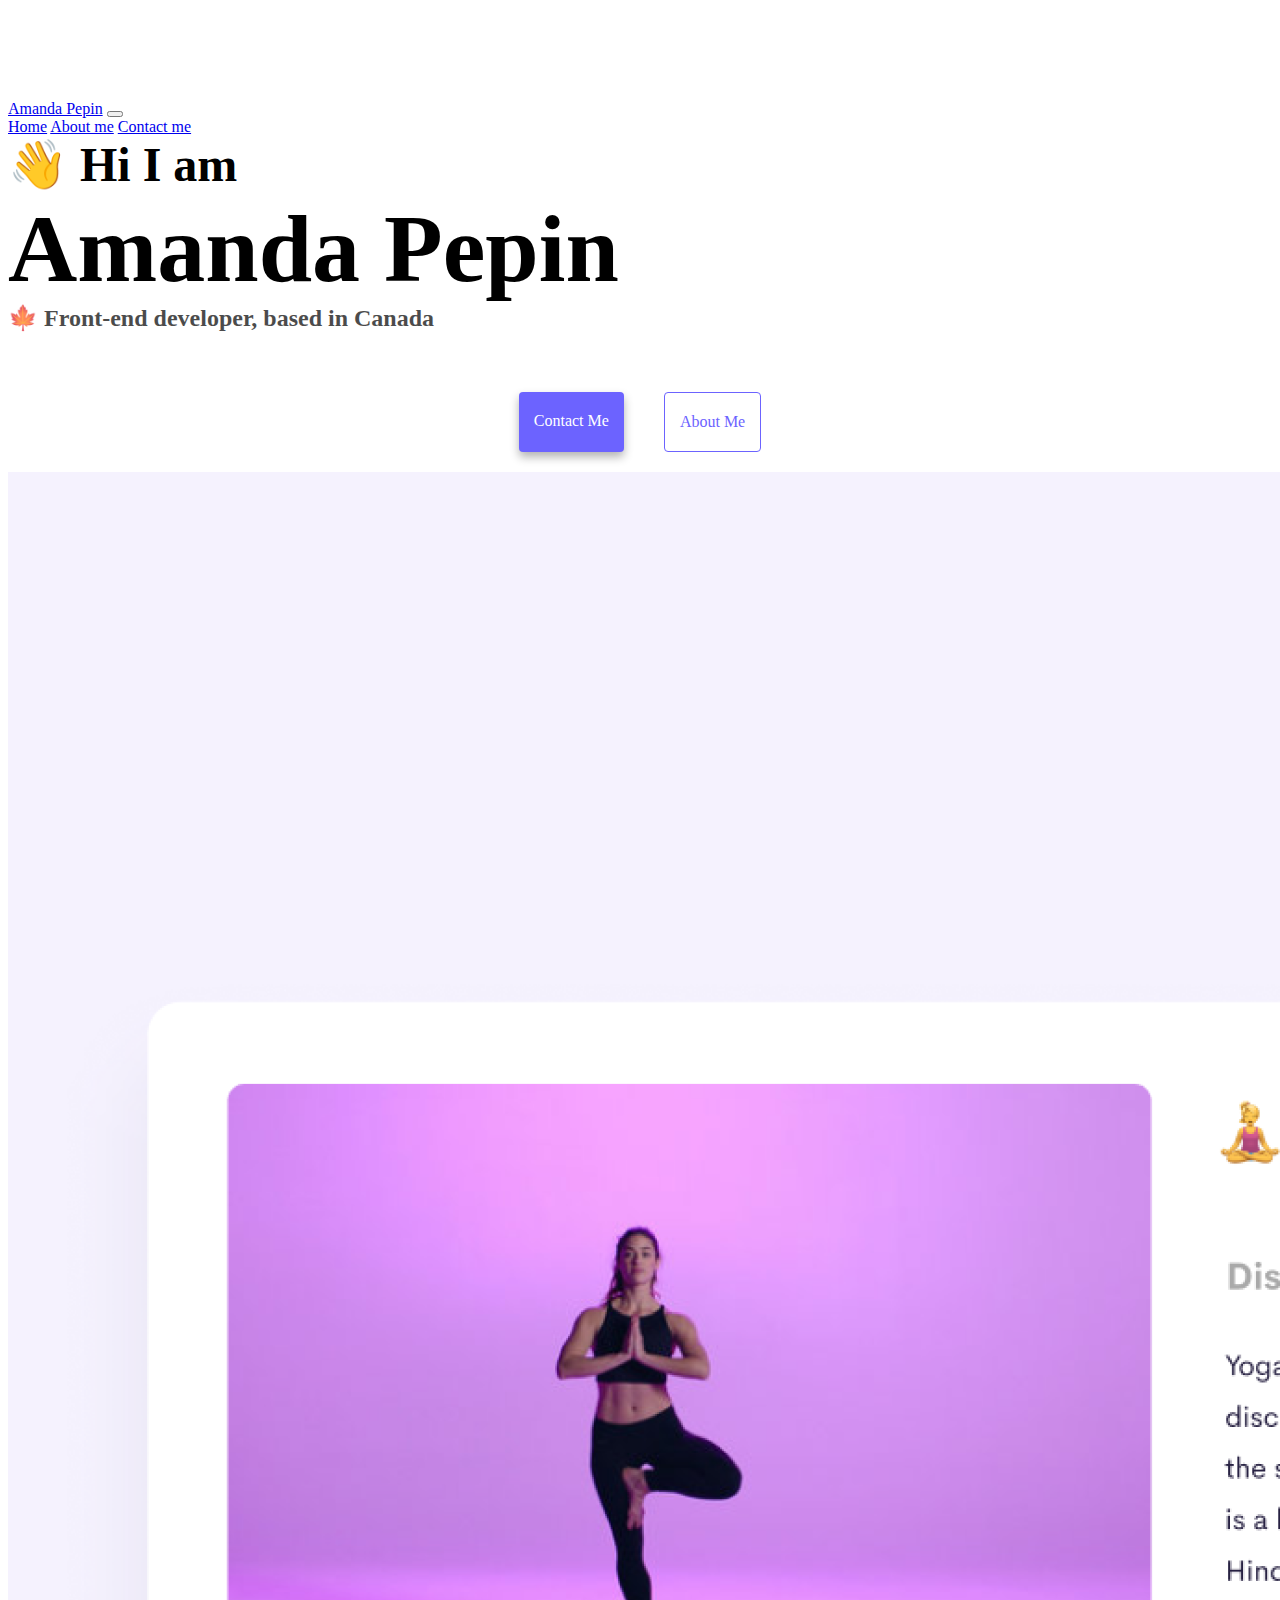
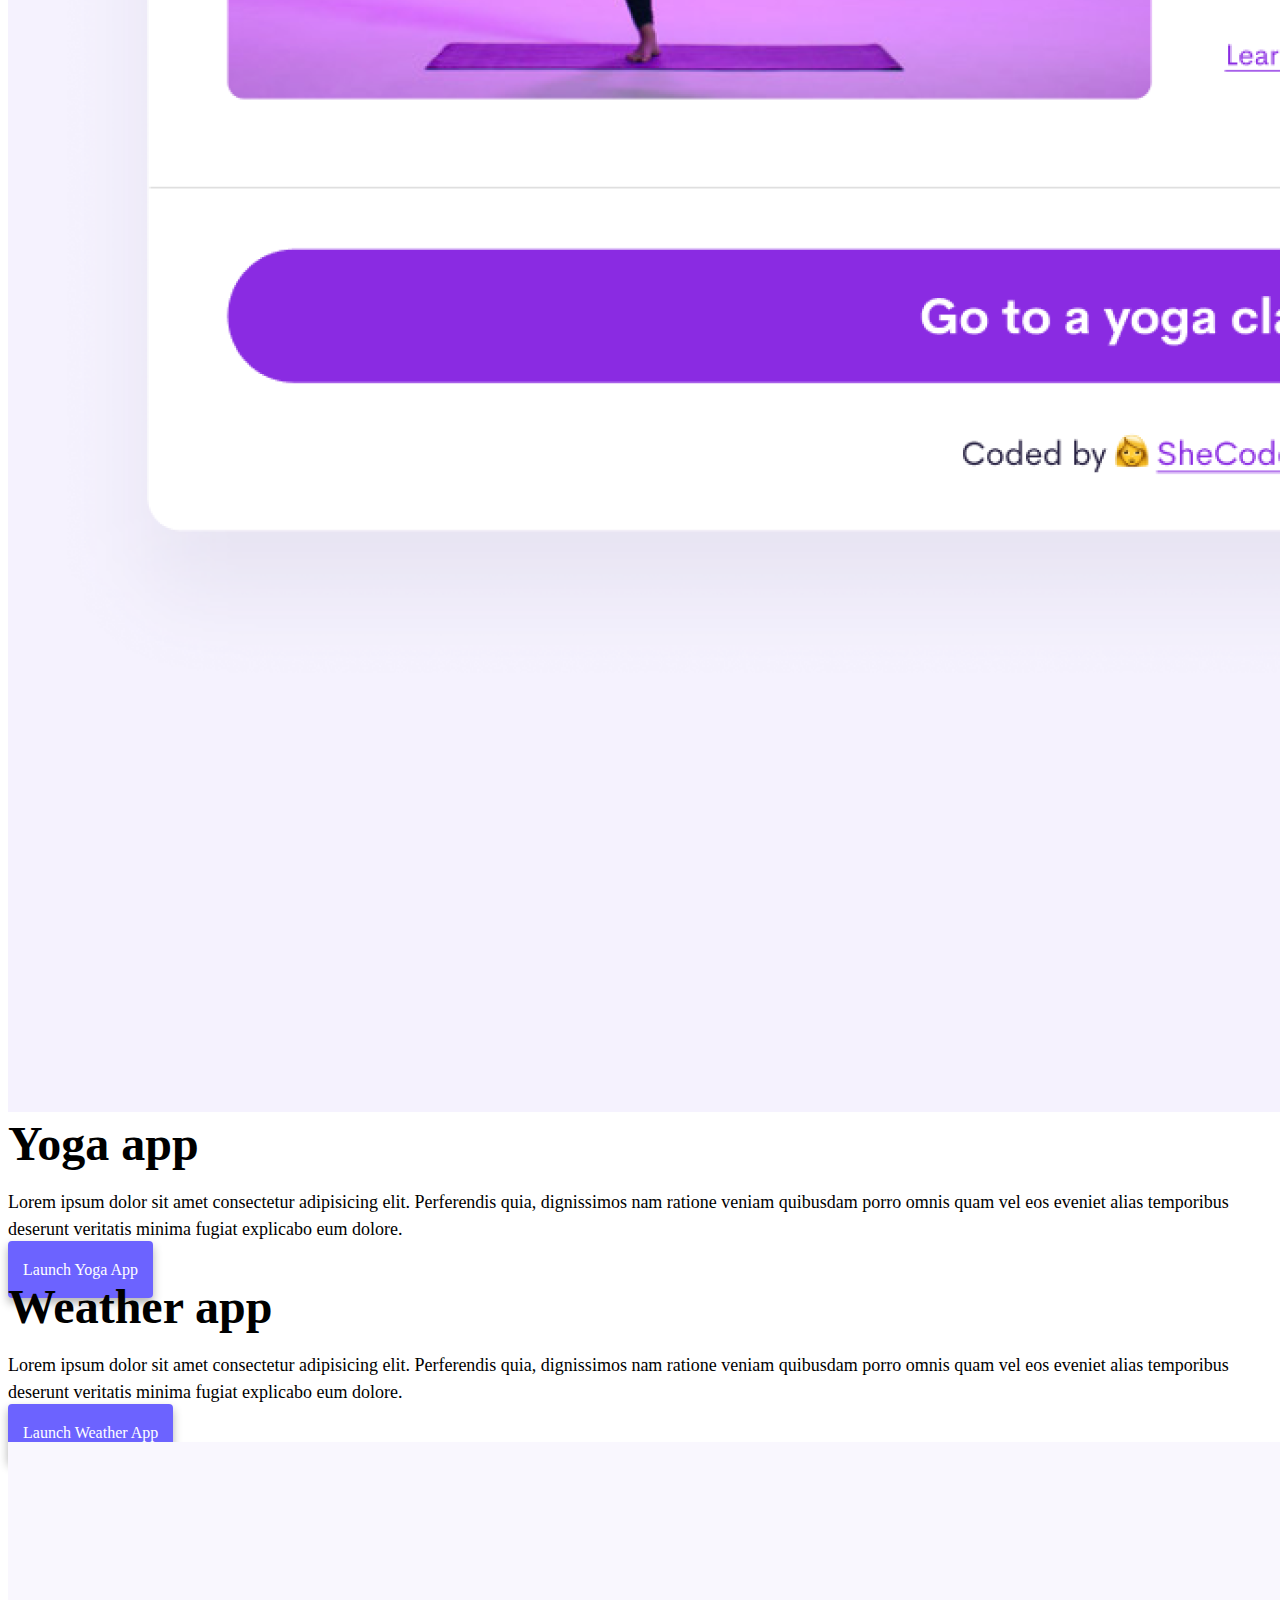
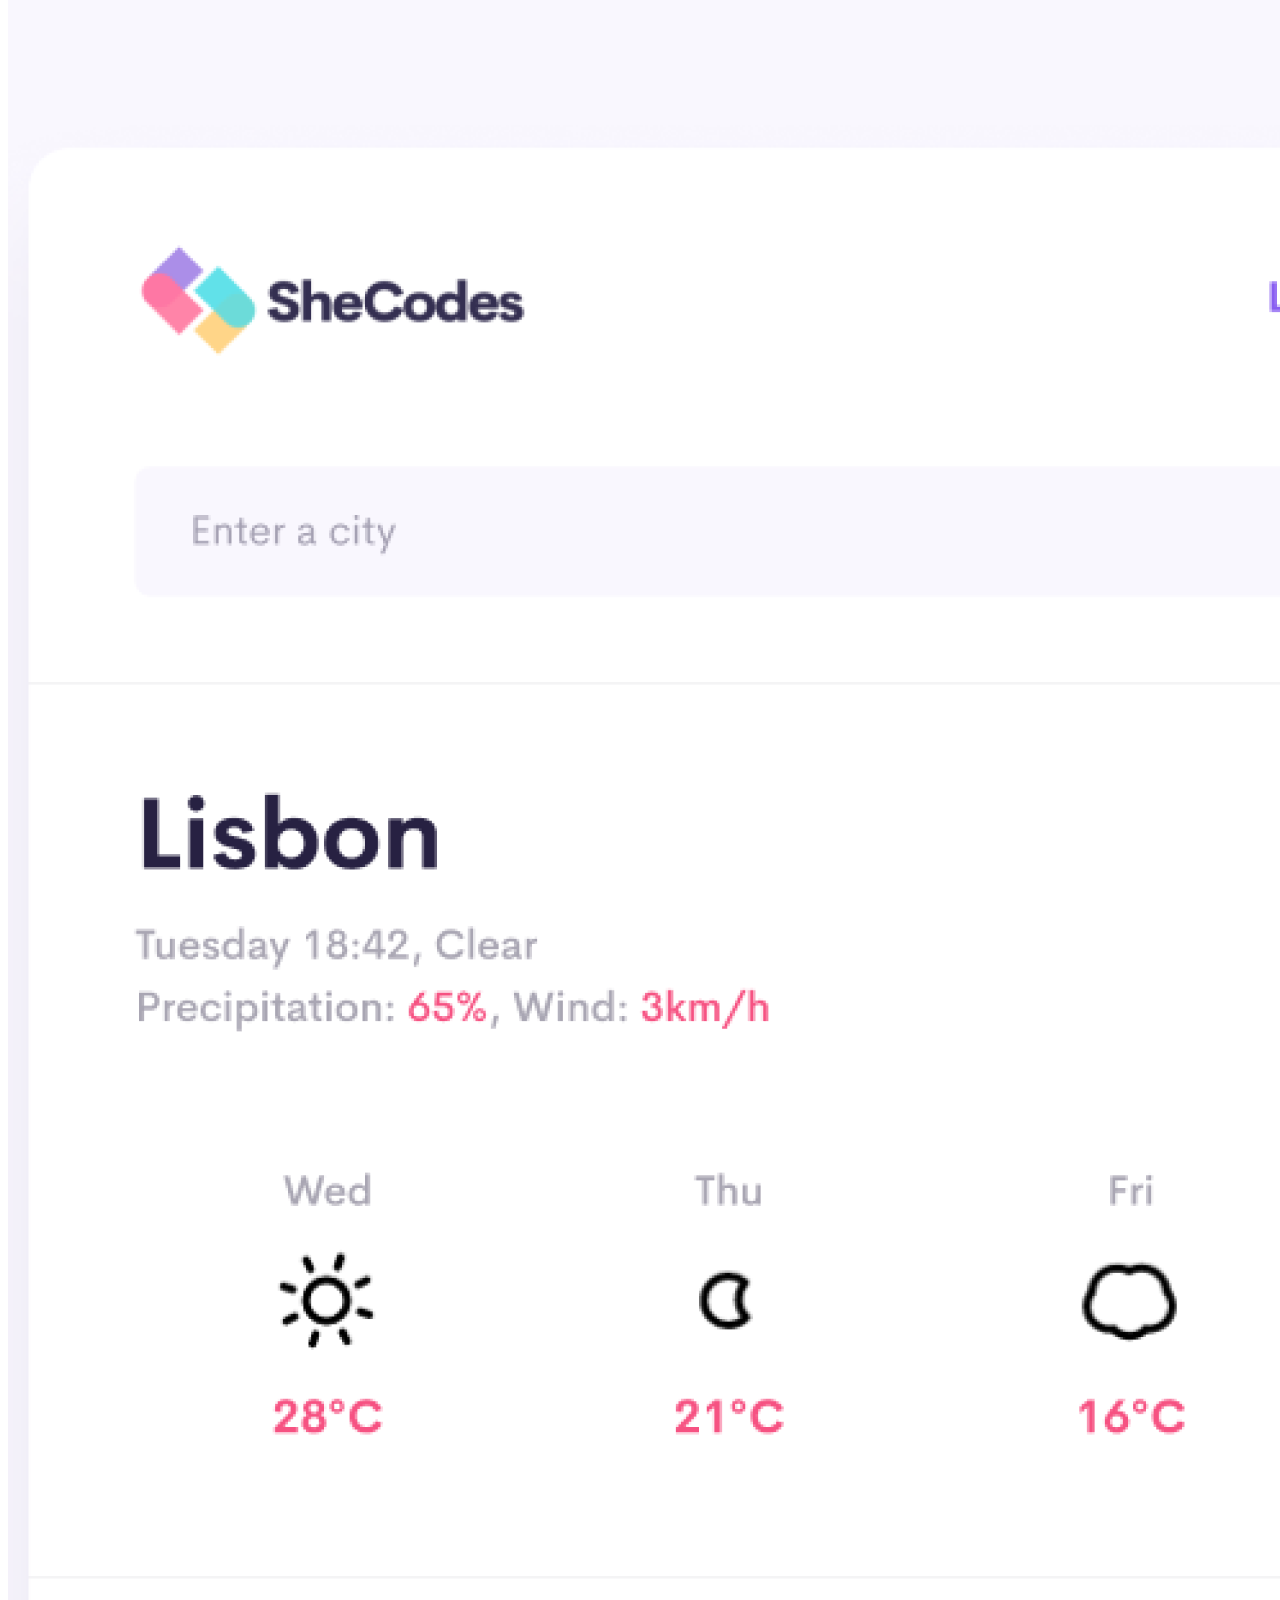
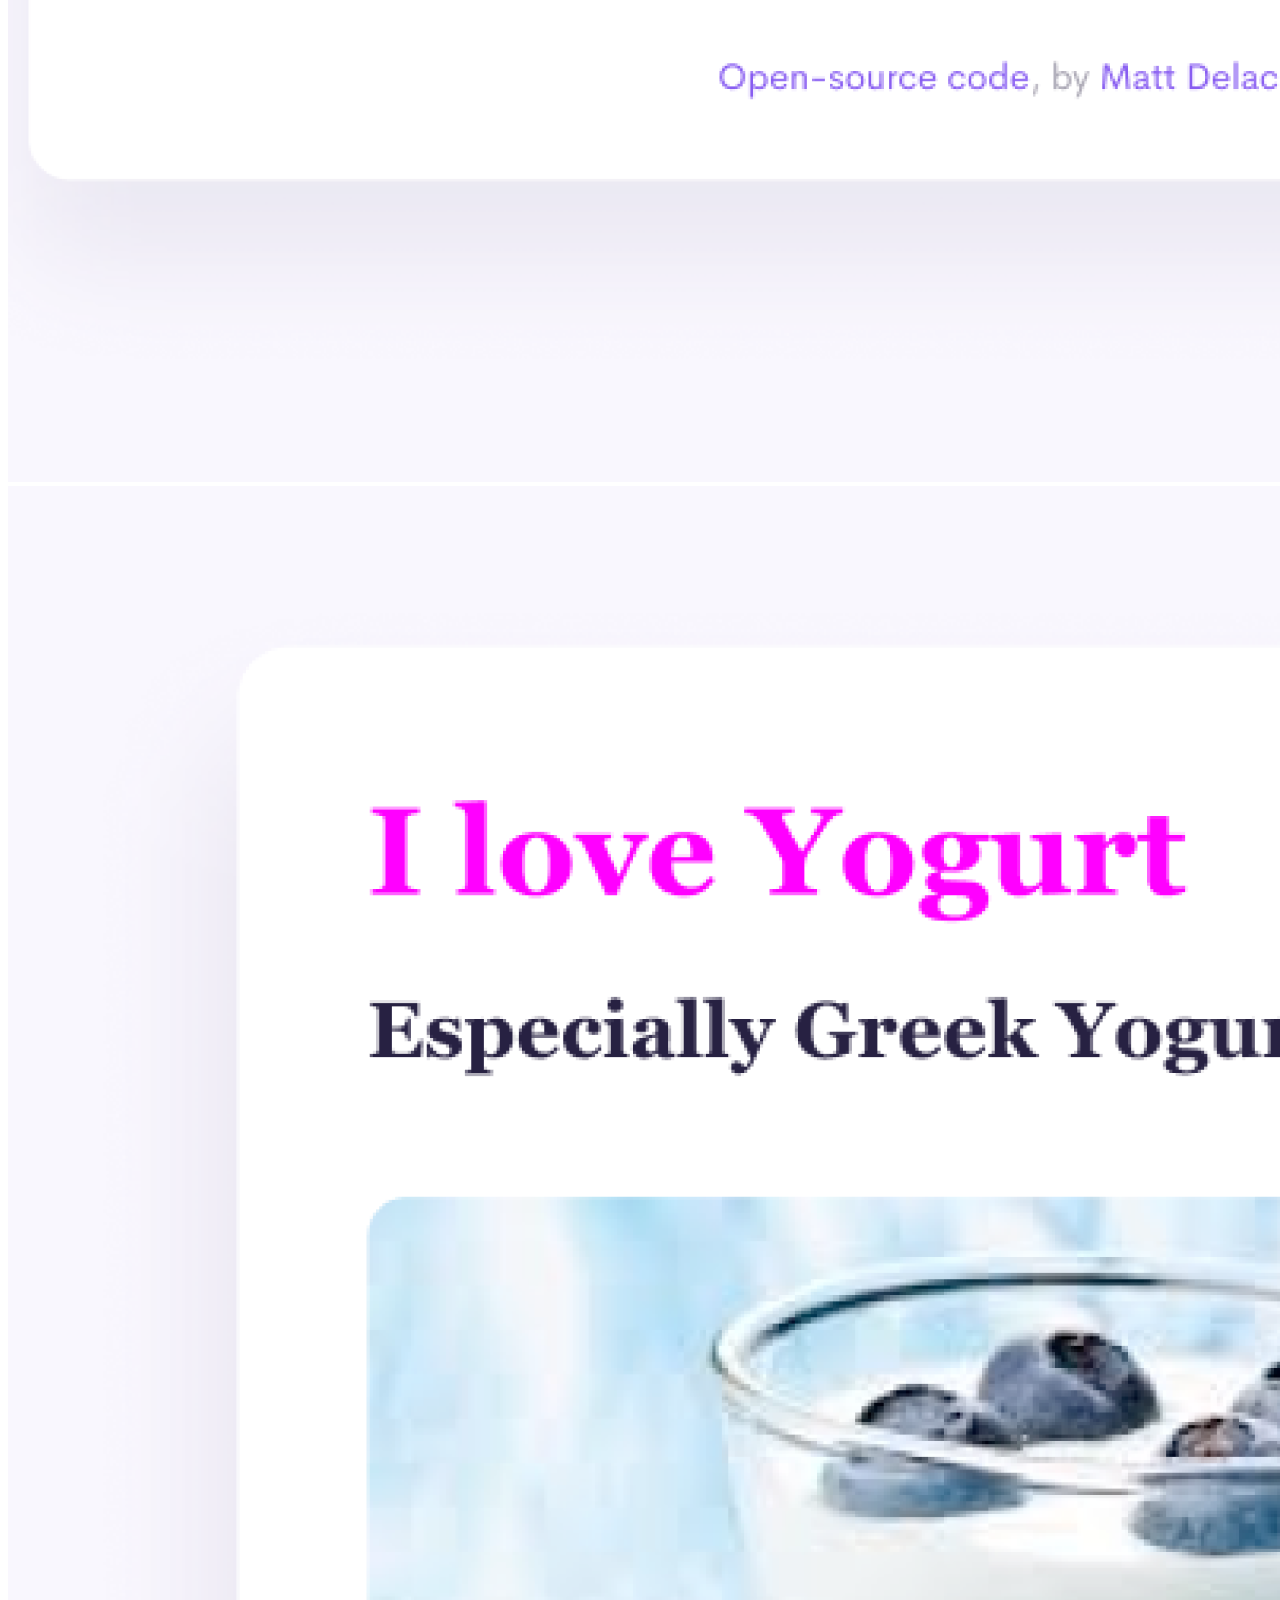
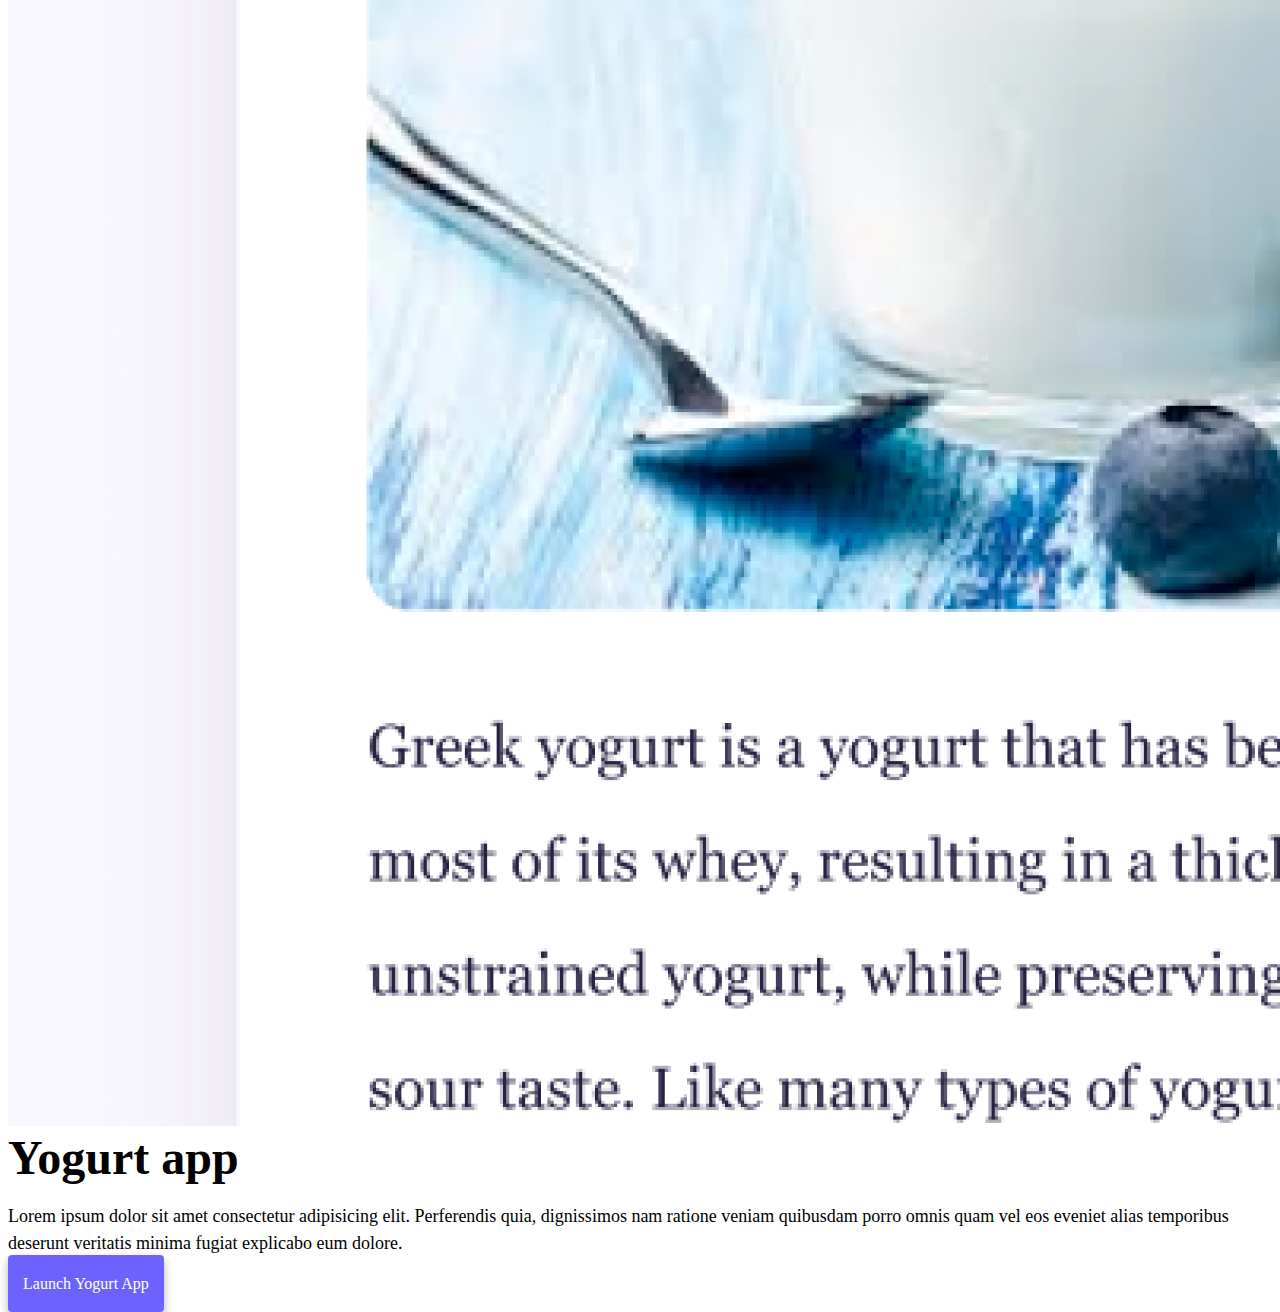
<file: index.html>
<!DOCTYPE html>
<html lang="en">
  <head>
    <meta charset="UTF-8" />
    <meta http-equiv="X-UA-Compatible" content="IE=edge" />
    <meta name="viewport" content="width=device-width, initial-scale=1.0" />
    <meta
      name="description"
      content="All about front-end developer Amanda Pepin, projects, about me, pictures, contact info and more."
    />
    <title>Amanda Pepin</title>
    <link
      href="https://cdn.jsdelivr.net/npm/bootstrap@5.1.3/dist/css/bootstrap.min.css"
      rel="stylesheet"
      integrity="sha384-1BmE4kWBq78iYhFldvKuhfTAU6auU8tT94WrHftjDbrCEXSU1oBoqyl2QvZ6jIW3"
      crossorigin="anonymous"
    />
    <script
      src="https://cdn.jsdelivr.net/npm/bootstrap@5.1.3/dist/js/bootstrap.bundle.min.js"
      integrity="sha384-ka7Sk0Gln4gmtz2MlQnikT1wXgYsOg+OMhuP+IlRH9sENBO0LRn5q+8nbTov4+1p"
      crossorigin="anonymous"
    ></script>
    <link rel="stylesheet" href="style.css" />
  </head>
  <body>
    <nav class="navbar navbar-expand-lg navbar-light bg-light fixed-top">
      <div class="container">
        <a class="navbar-brand" href="index.html">Amanda Pepin</a>
        <button
          class="navbar-toggler"
          type="button"
          data-bs-toggle="collapse"
          data-bs-target="#navbarNavAltMarkup"
          aria-controls="navbarNavAltMarkup"
          aria-expanded="false"
          aria-label="Toggle navigation"
        >
          <span class="navbar-toggler-icon"></span>
        </button>
        <div class="collapse navbar-collapse" id="navbarNavAltMarkup">
          <div class="navbar-nav">
            <a class="nav-link active" aria-current="page" href="index.html"
              >Home</a
            >
            <a class="nav-link" href="about.html">About me</a>
            <a class="nav-link" href="about.html#contact">Contact me</a>
          </div>
        </div>
      </div>
    </nav>
    <h2 class="text-center">👋 Hi I am</h2>
    <h1 class="text-center">Amanda Pepin</h1>
    <h3 class="text-center">🍁 Front-end developer, based in Canada</h3>
    <div class="navigation-links mb-5">
      <a href="about.html#contact" class="primary-link">Contact me</a>
      <a href="about.html" class="secondary-link">About me</a>
    </div>
    <div class="conatiner">
      <div class="row">
        <div class="col-6">
          <img
            src="images/yoga.png"
            class="img-fluid rounded d-none d-sm-block"
            alt="woman yoga pose"
          />
        </div>
        <div class="col-sm-6">
          <h2 class="mb-3">Yoga app</h2>
          <p>
            Lorem ipsum dolor sit amet consectetur adipisicing elit. Perferendis
            quia, dignissimos nam ratione veniam quibusdam porro omnis quam vel
            eos eveniet alias temporibus deserunt veritatis minima fugiat
            explicabo eum dolore.
          </p>
          <div class="mt-5">
            <a href="#" class="primary-link">Launch Yoga App</a>
          </div>
        </div>
      </div>
      <div class="row mt-5">
        <div class="col-sm-6">
          <h2 class="mb-3">Weather app</h2>
          <p class="m-5">
            Lorem ipsum dolor sit amet consectetur adipisicing elit. Perferendis
            quia, dignissimos nam ratione veniam quibusdam porro omnis quam vel
            eos eveniet alias temporibus deserunt veritatis minima fugiat
            explicabo eum dolore.
          </p>
          <div class="mt-5">
            <a href="#" class="primary-link">Launch Weather App</a>
          </div>
        </div>
        <div class="col-sm-6">
          <img
            src="images/weather.png"
            class="img-fluid rounded d-none d-sm-block"
            alt="weather today and forecast application"
          />
        </div>
      </div>
      <div class="row mt-5">
        <div class="col-sm-6">
          <img
            src="images/yogurt.png"
            class="img-fluid rounded d-none d-sm-block"
            alt="healthy greek yogurt with blueberries"
          />
        </div>
        <div class="col-sm-6">
          <h2 class="mb-3">Yogurt app</h2>
          <p>
            Lorem ipsum dolor sit amet consectetur adipisicing elit. Perferendis
            quia, dignissimos nam ratione veniam quibusdam porro omnis quam vel
            eos eveniet alias temporibus deserunt veritatis minima fugiat
            explicabo eum dolore.
          </p>
          <div class="mt-5">
            <a href="#" class="primary-link">Launch Yogurt App</a>
          </div>
        </div>
      </div>
    </div>
  </body>
</html>
</file>
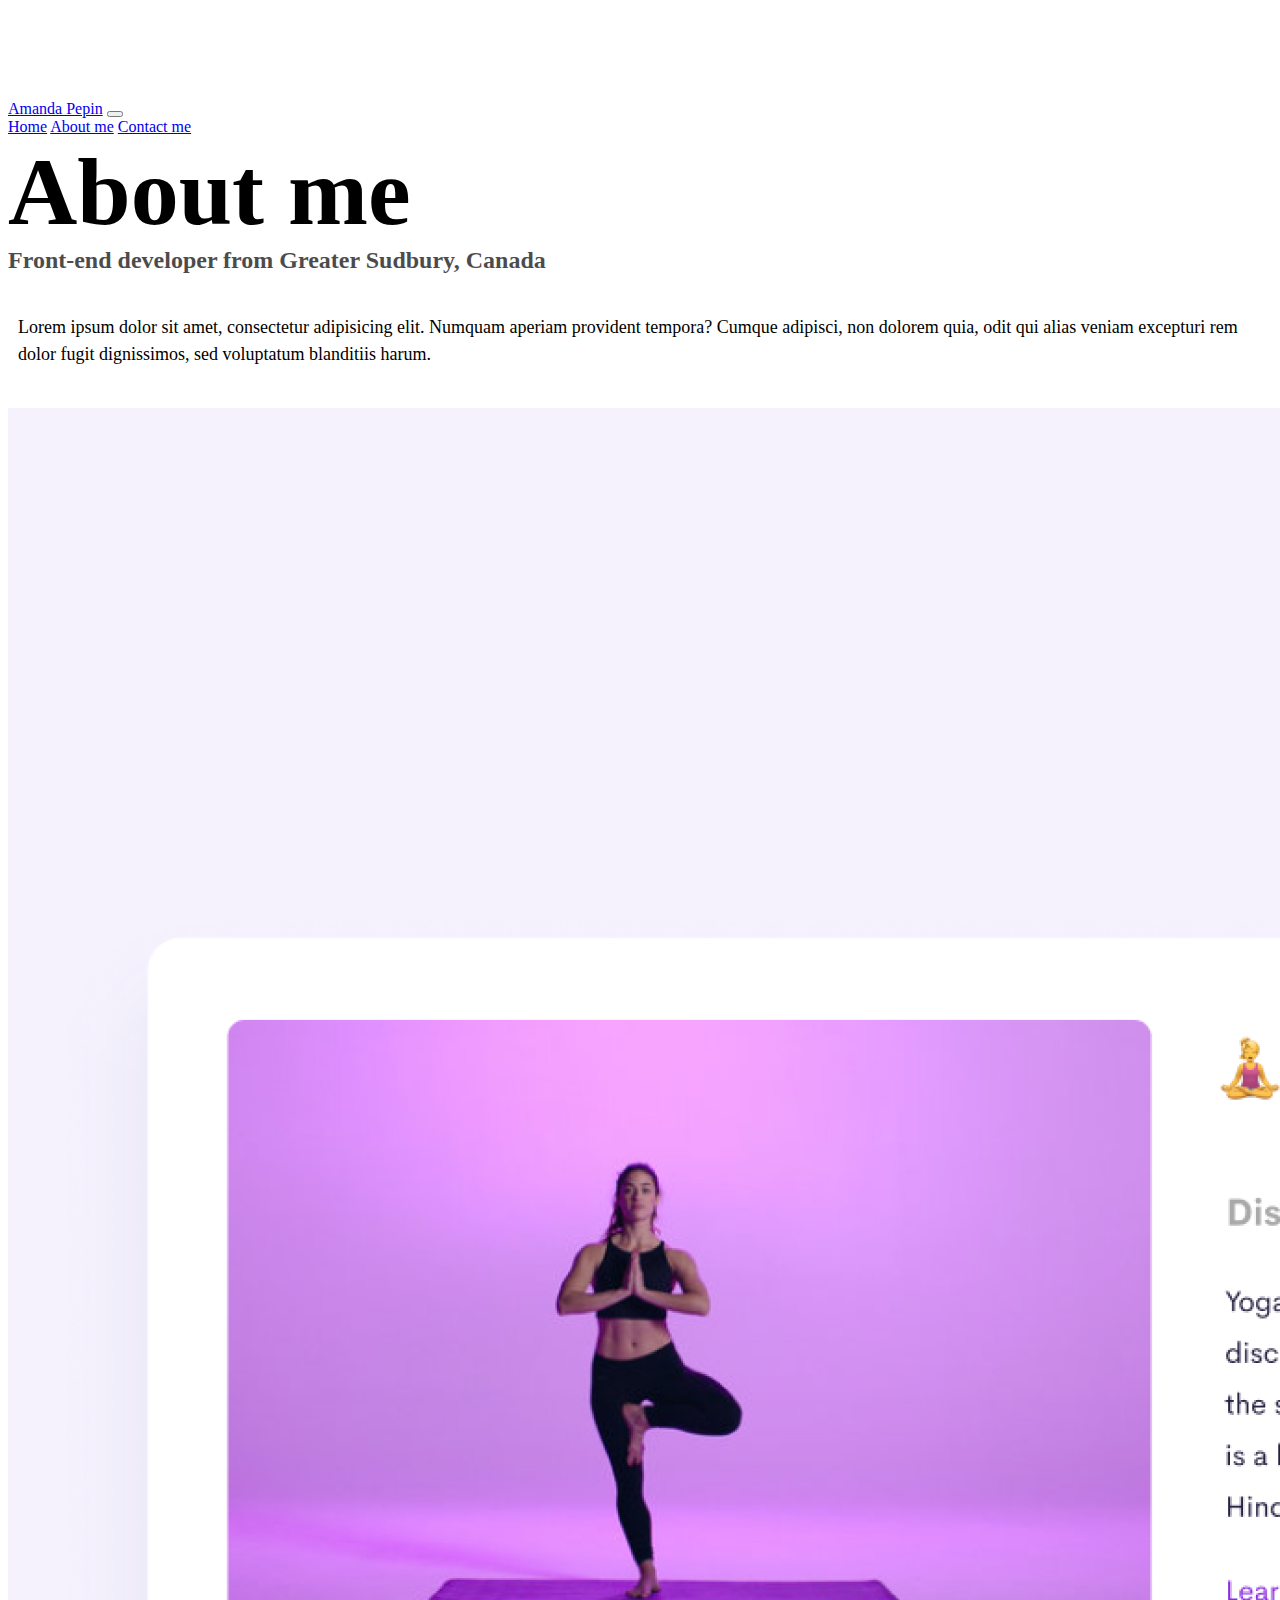
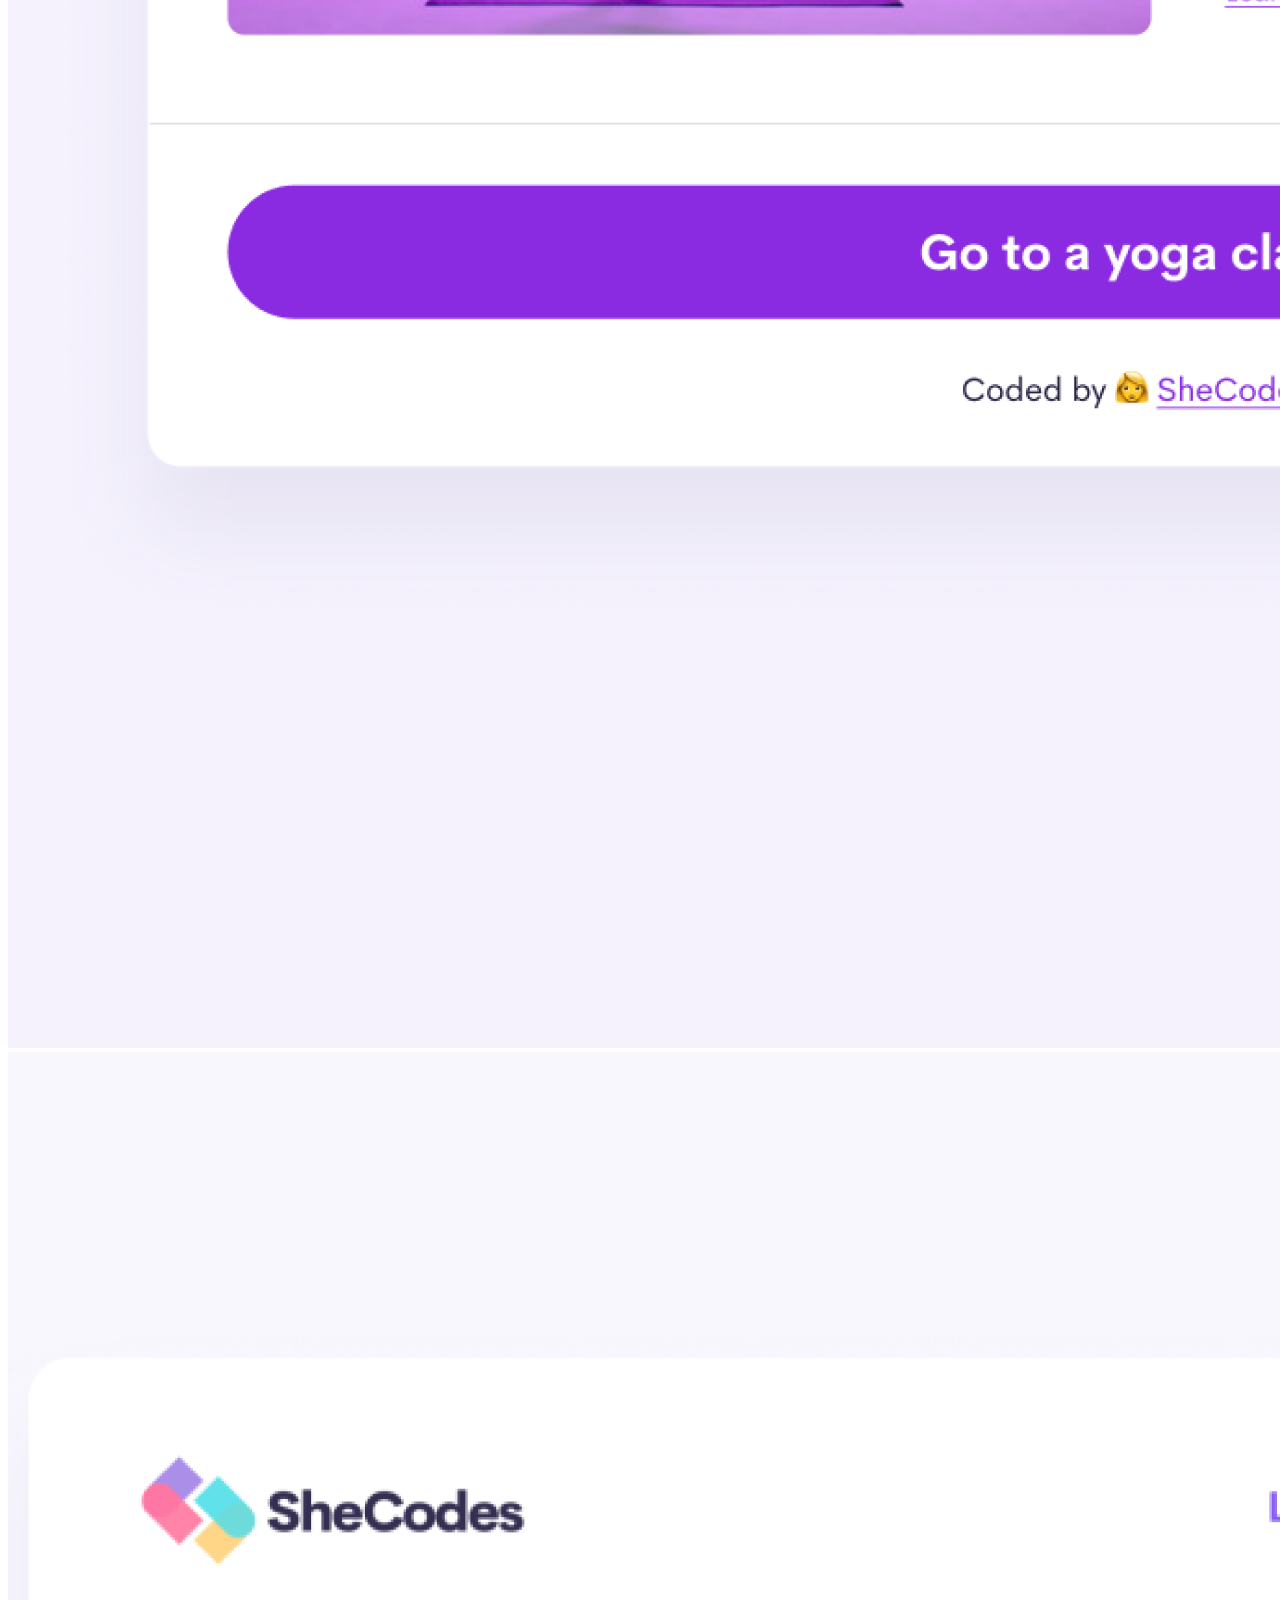
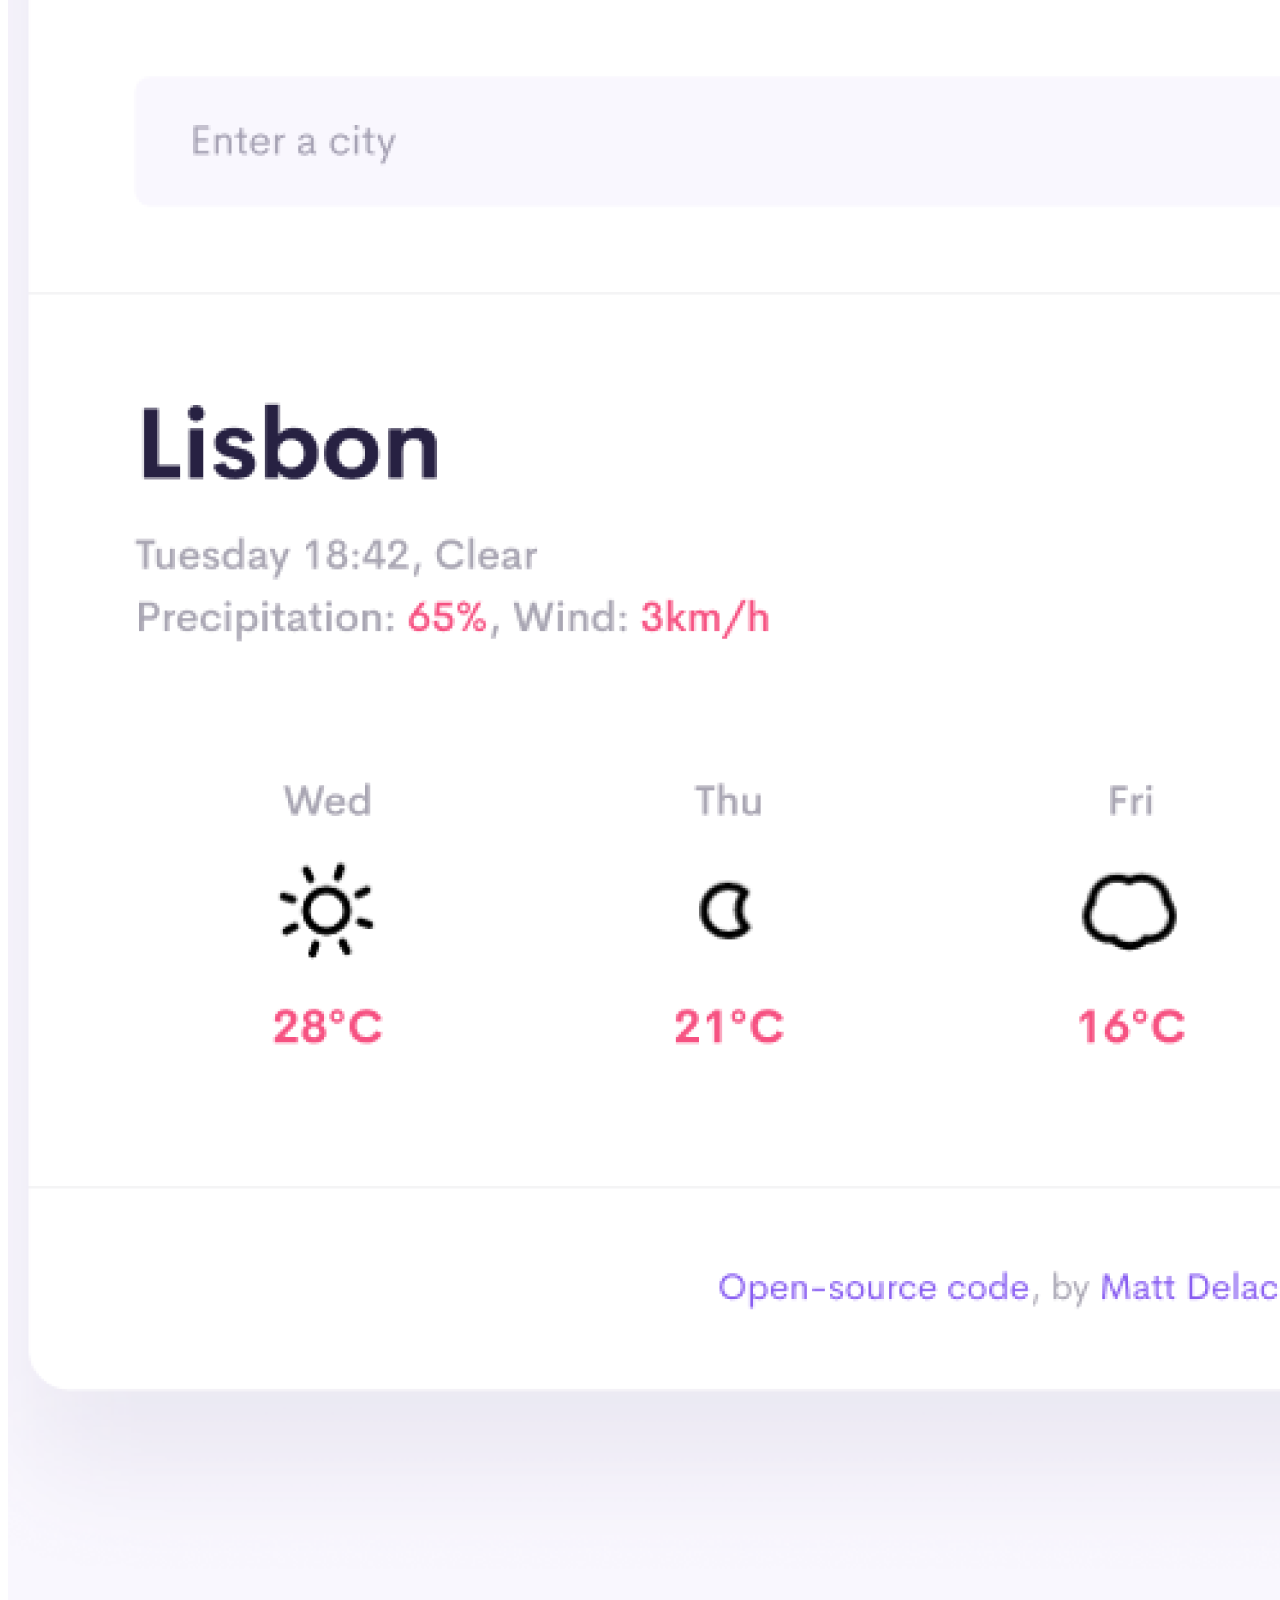
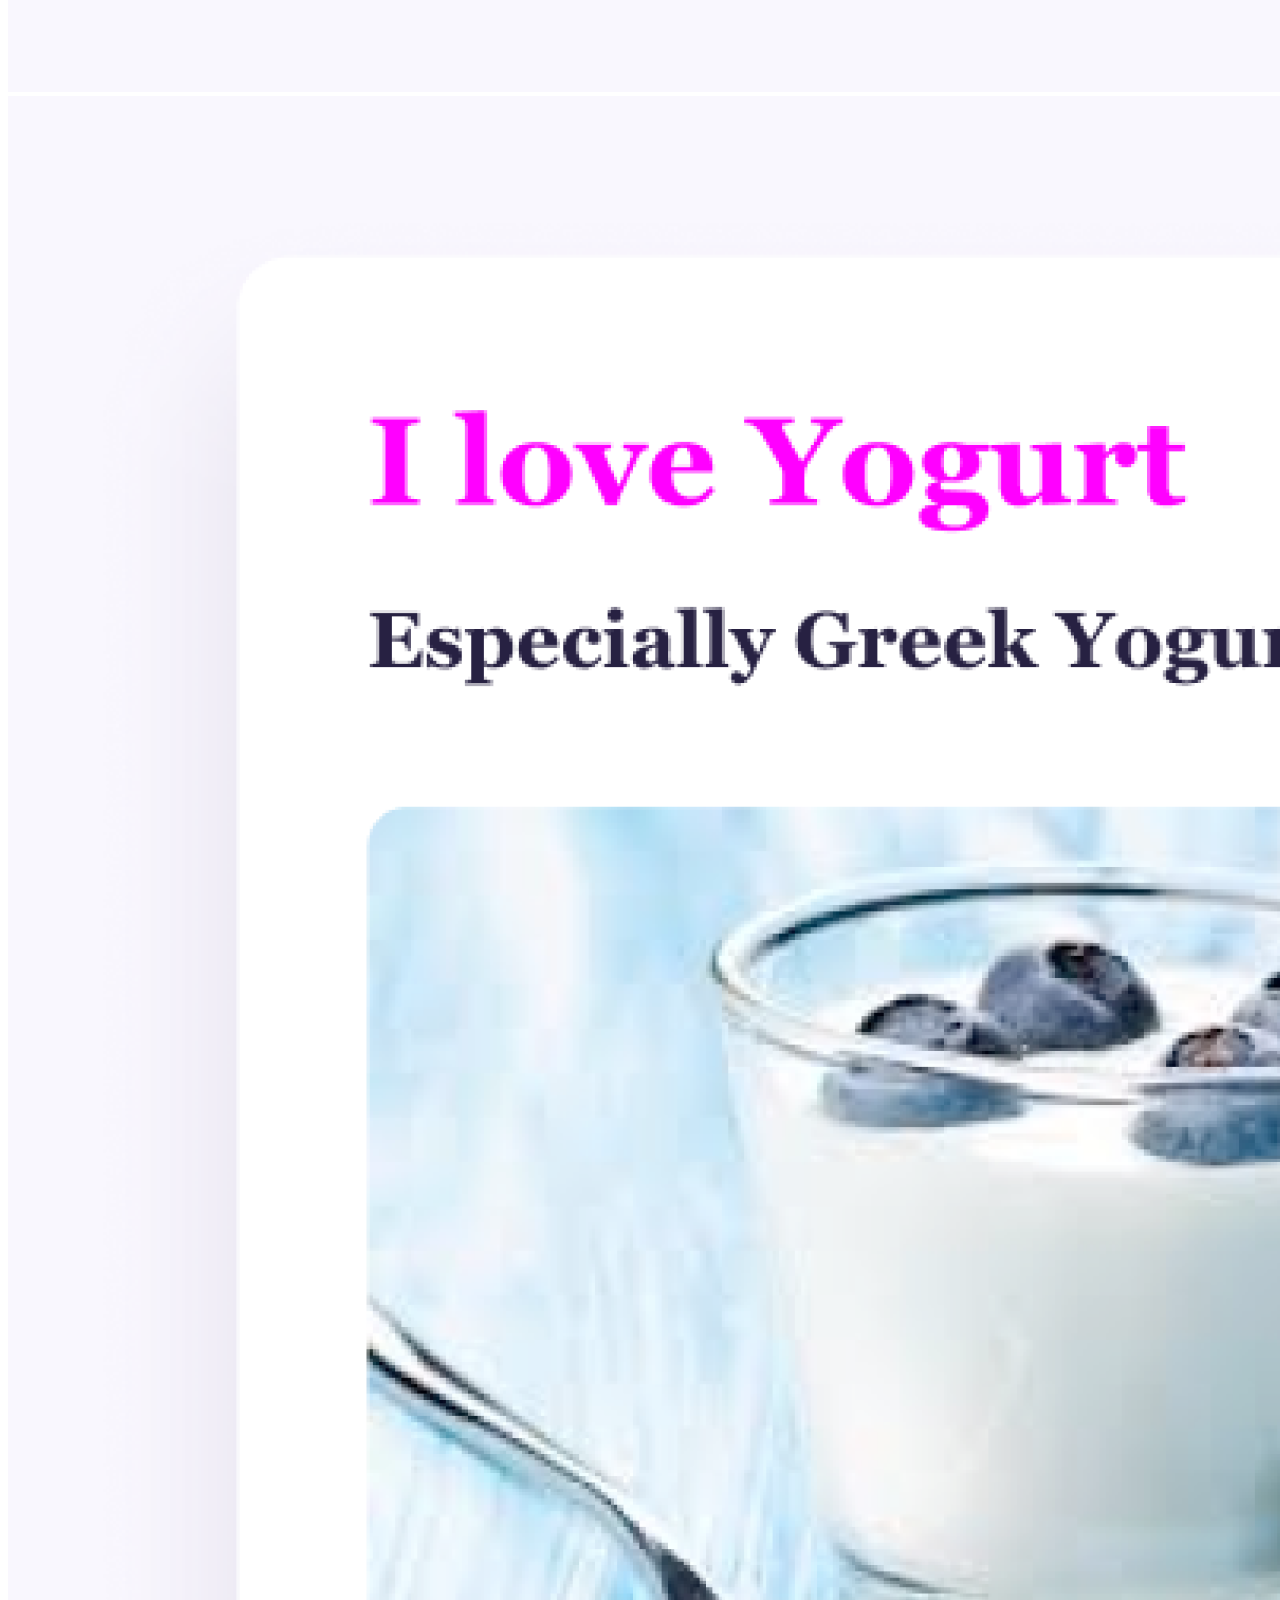
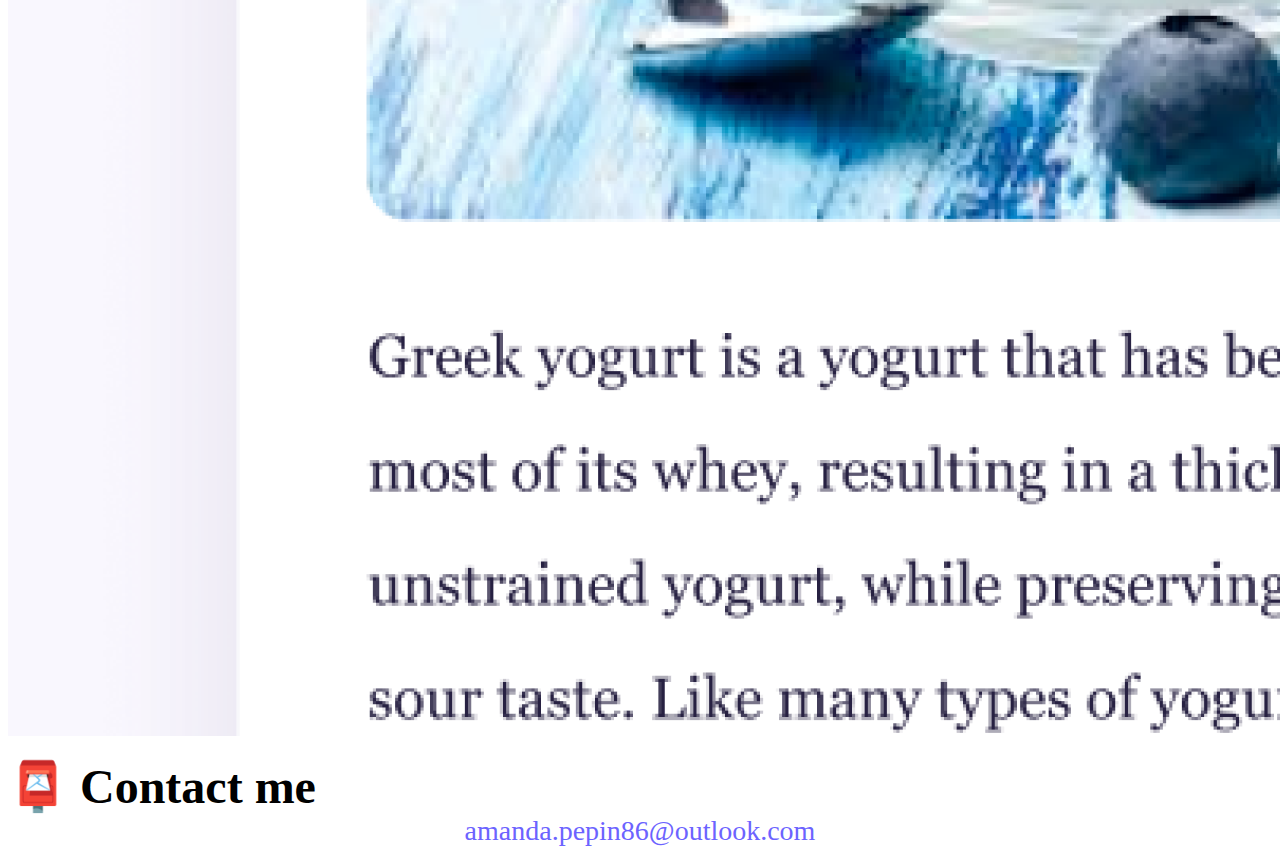
<file: about.html>
<!DOCTYPE html>
<html lang="en">
  <head>
    <meta charset="UTF-8" />
    <meta http-equiv="X-UA-Compatible" content="IE=edge" />
    <meta name="viewport" content="width=device-width, initial-scale=1.0" />
    <meta
      name="description"
      content="All about front-end developer Amanda Pepin, projects, about me, pictures, contact info and more."
    />
    <link
      href="https://cdn.jsdelivr.net/npm/bootstrap@5.1.3/dist/css/bootstrap.min.css"
      rel="stylesheet"
      integrity="sha384-1BmE4kWBq78iYhFldvKuhfTAU6auU8tT94WrHftjDbrCEXSU1oBoqyl2QvZ6jIW3"
      crossorigin="anonymous"
    />
    <script
      src="https://cdn.jsdelivr.net/npm/bootstrap@5.1.3/dist/js/bootstrap.bundle.min.js"
      integrity="sha384-ka7Sk0Gln4gmtz2MlQnikT1wXgYsOg+OMhuP+IlRH9sENBO0LRn5q+8nbTov4+1p"
      crossorigin="anonymous"
    ></script>
    <link rel="stylesheet" href="style.css" />
    <title>About Amanda Pepin</title>
  </head>
  <body>
    <nav class="navbar navbar-expand-lg navbar-light bg-light fixed-top">
      <div class="container">
        <a class="navbar-brand" href="index.html">Amanda Pepin</a>
        <button
          class="navbar-toggler"
          type="button"
          data-bs-toggle="collapse"
          data-bs-target="#navbarNavAltMarkup"
          aria-controls="navbarNavAltMarkup"
          aria-expanded="false"
          aria-label="Toggle navigation"
        >
          <span class="navbar-toggler-icon"></span>
        </button>
        <div class="collapse navbar-collapse" id="navbarNavAltMarkup">
          <div class="navbar-nav">
            <a class="nav-link active" aria-current="page" href="index.html"
              >Home</a
            >
            <a class="nav-link" href="about.html">About me</a>
            <a class="nav-link" href="about.html#contact">Contact me</a>
          </div>
        </div>
      </div>
    </nav>
    <h1 class="text-center">About me</h1>
    <h3 class="text-center">
      Front-end developer from Greater Sudbury, Canada
    </h3>
    <div class="about-paragraphs text-center">
      <p>
        Lorem ipsum dolor sit amet, consectetur adipisicing elit. Numquam
        aperiam provident tempora? Cumque adipisci, non dolorem quia, odit qui
        alias veniam excepturi rem dolor fugit dignissimos, sed voluptatum
        blanditiis harum.
      </p>
    </div>
    <div class="container d-flex flex-wrap conatiner-gap">
      <div class="row">
        <div class="col-md-4">
          <img
            src="images/yoga.png"
            class="img-fluid p-2 shadow rounded"
            alt="woman yoga pose"
          />
        </div>
        <div class="col-md-4">
          <img
            src="images/weather.png"
            class="img-fluid p-2 shadow rounded"
            alt="weather today and forecast application"
          />
        </div>
        <div class="col-md-4">
          <img
            src="images/yogurt.png"
            class="img-fluid p-2 shadow rounded"
            alt="healthy greek yogurt with blueberries"
          />
        </div>
      </div>
    </div>
    <br />
    <div id="contact" class="mt-5">
      <h2 class="text-center">📮 Contact me</h2>
      <a href="mailto:amanda.pepin86@outlook.com" class="email-link">
        amanda.pepin86@outlook.com
      </a>
    </div>
  </body>
</html>
</file>
<file: style.css>
:root {
  --primary-color: #6c63ff;
  --secondary-color: #f5f2fe;
  --box-shadow: 0 5px 10px rgba(0, 0, 0, 0.3);
}

body {
  margin-top: 100px;
}

h1,
h2,
h3 {
  margin: 0;
}

h1 {
  font-size: 96px;
}

h2 {
  font-size: 48px;
}

h3 {
  font-size: 24px;
  opacity: 0.7;
}

p {
  font-size: 18px;
  line-height: 1.5;
}

.navigation-links {
  display: flex;
  margin-top: 40px;
  justify-content: center;
}

.navigation-links a {
  margin: 20px;
}

.primary-link {
  border-radius: 4px;
  padding: 20px 15px;
  text-decoration: none;
  text-transform: capitalize;
  background: var(--primary-color);
  box-shadow: var(--box-shadow);
  color: white;
}

.secondary-link {
  border-radius: 4px;
  padding: 20px 15px;
  text-decoration: none;
  text-transform: capitalize;
  color: var(--primary-color);
  border: 1px solid var(--primary-color);
}

.homepage-link {
  color: var(--primary-color);
  text-align: center;
  display: block;
}

.about-paragraphs {
  display: flex;
  margin: 30px 0;
}

.about-paragraphs p {
  margin: 10px;
}

.email-link {
  display: flex;
  justify-content: center;
  color: var(--primary-color);
  font-size: 28px;
  text-decoration: none;
}

.email-link:hover {
  text-decoration: underline;
}

.about-paragraphs {
  margin: 30px 0;
}

.about-paragraphs p {
  margin: 10px;
}

@media (max-width: 576px) {
  h1 {
    font-size: 50px;
  }
  h2 {
    font-size: 30px;
    text-align: center;
  }
  h3 {
    font-size: 22px;
  }
  p {
    font-size: 14px;
    text-align: center;
  }
  .primary-link {
    display: block;
    text-align: center;
  }
}
</file>
